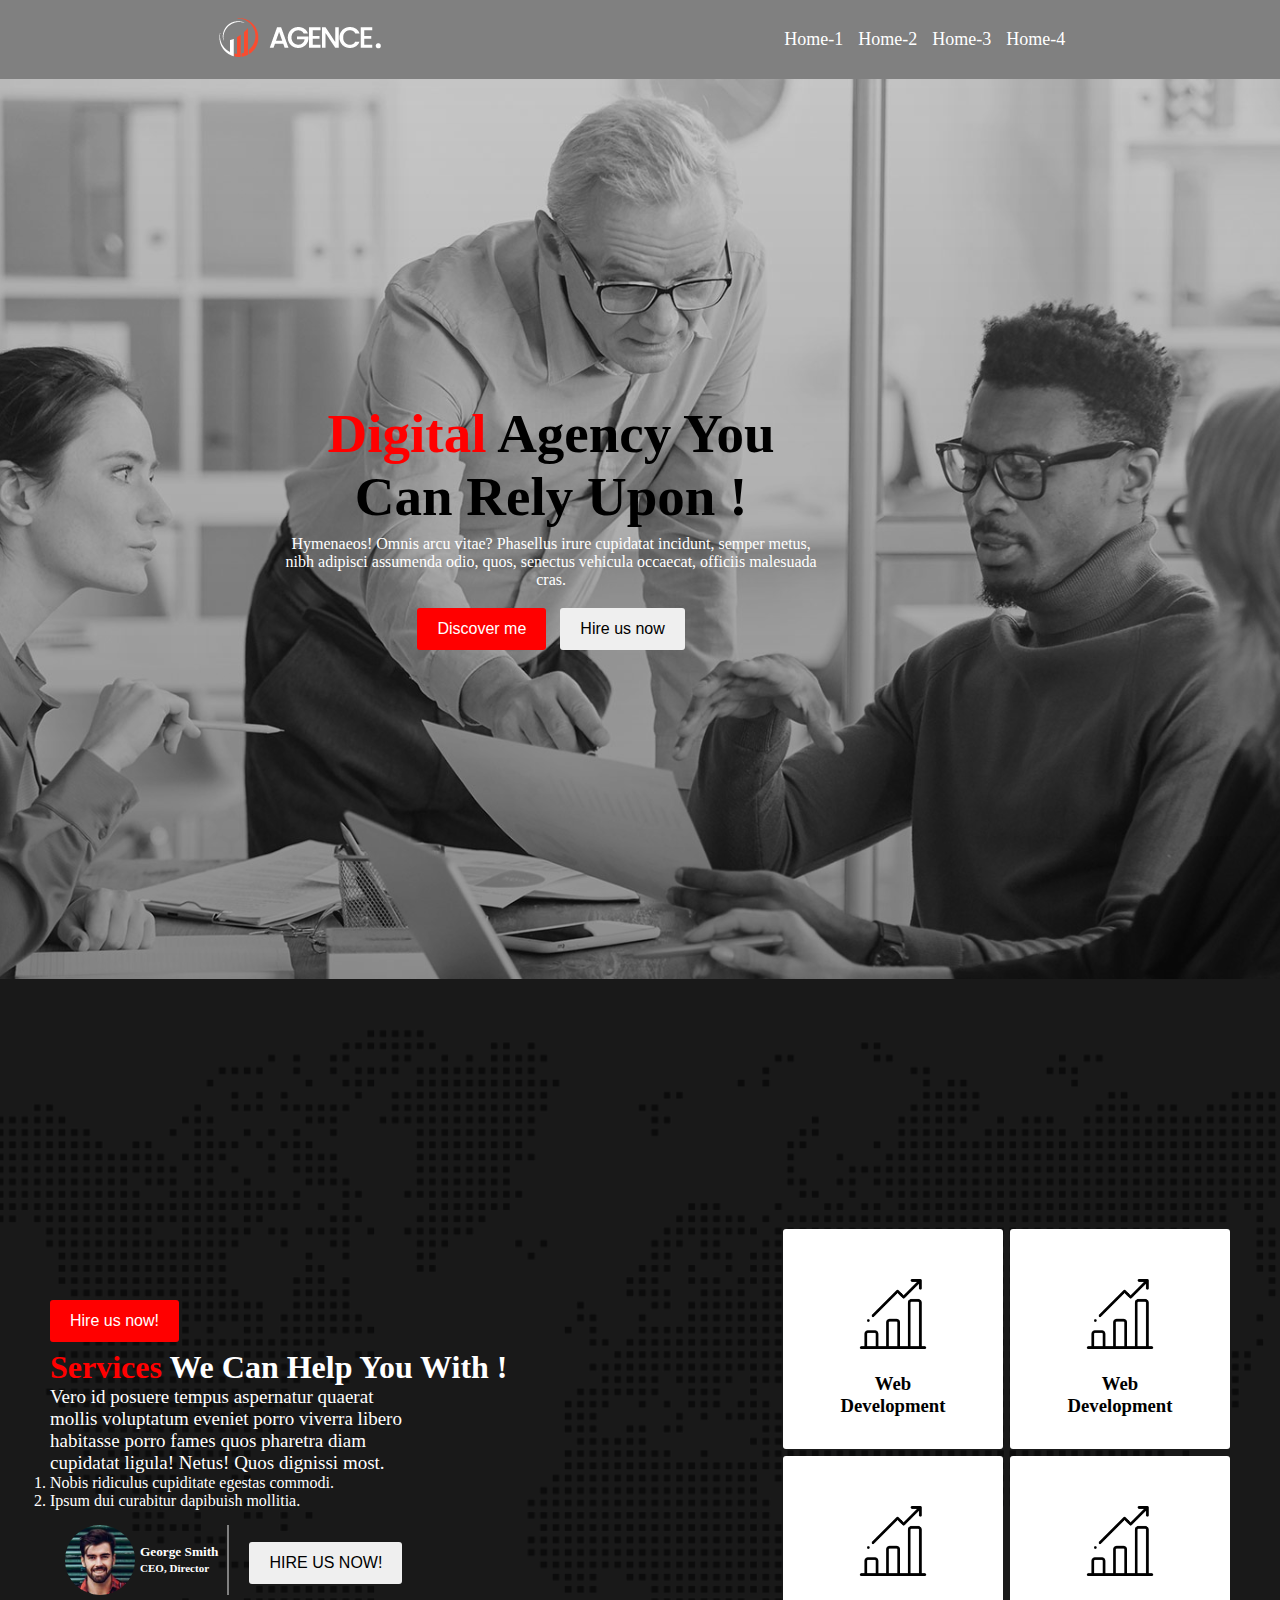
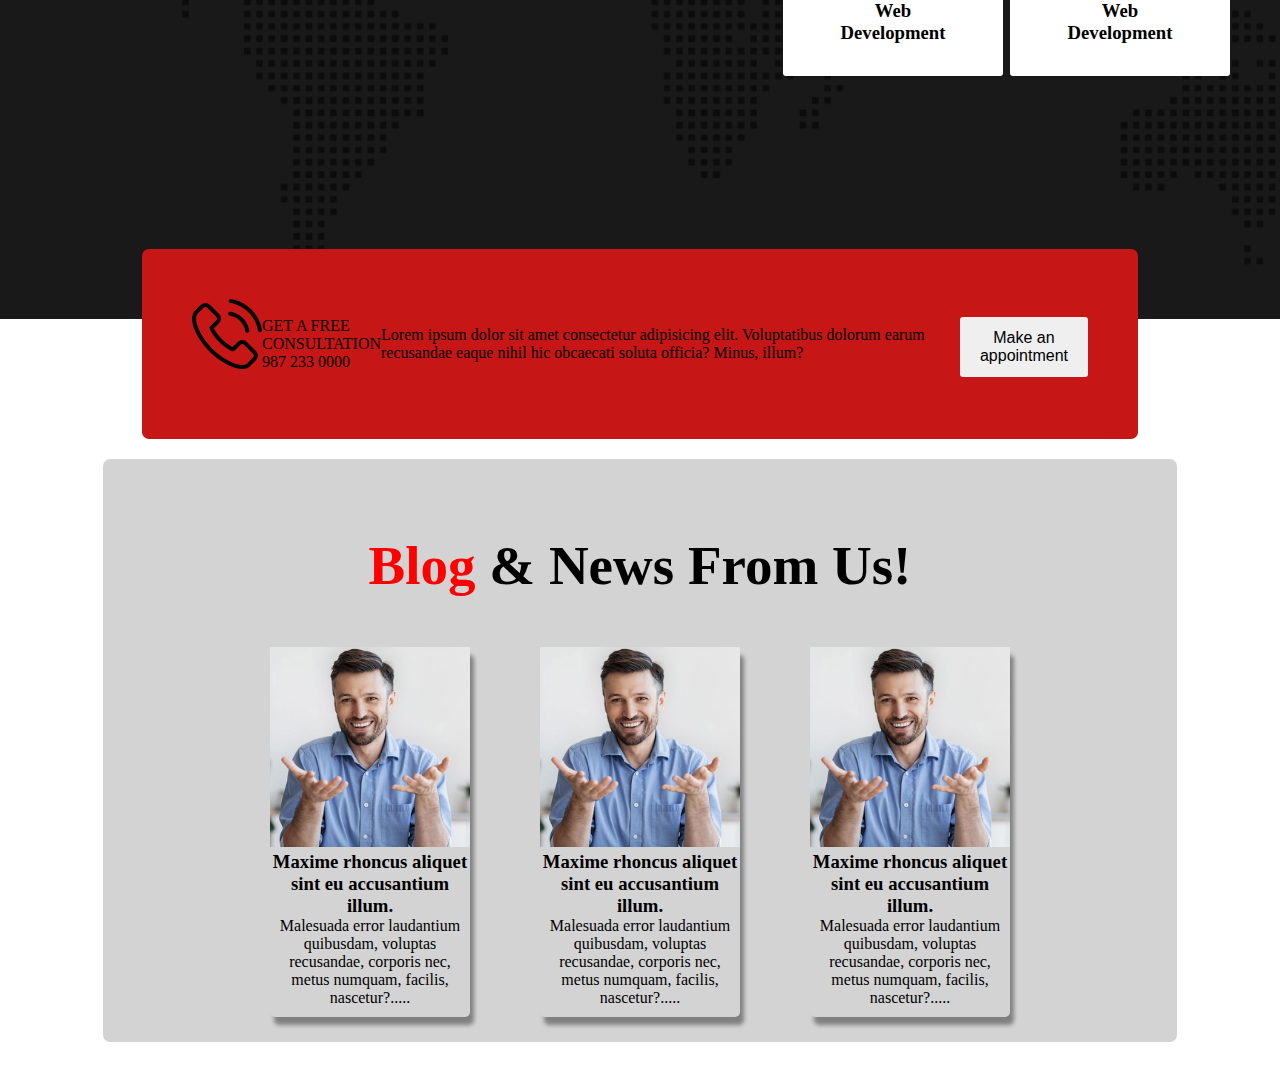
<file: index.html>
<!DOCTYPE html>
<html lang="en">
  <head>
    <meta charset="UTF-8" />
    <meta name="viewport" content="width=device-width, initial-scale=1.0" />
    <title>Session 2</title>
    <link rel="stylesheet" href="style.css" />
  </head>
  <body>
    <header>
      <nav>
        <div class="nav-container">
          <div class="logo">
            <img src="asset/logo/logo.png" alt="" />
          </div>
          <div class="menus">
            <ul>
              <li>Home-1</li>
              <li>Home-2</li>
              <li>Home-3</li>
              <li>Home-4</li>
            </ul>
          </div>
        </div>
      </nav>
      <div class="banner-container">
        <div class="banner-info">
          <h1 class="title">
            <span class="primary"> Digital</span> Agency You <br />
            Can Rely Upon !
          </h1>
          <p class="description">
            Hymenaeos! Omnis arcu vitae? Phasellus irure cupidatat incidunt,
            semper metus, nibh adipisci assumenda odio, quos, senectus vehicula
            occaecat, officiis malesuada cras.
          </p>
          <button class="btn bg-primary">Discover me</button>
          <button class="btn">Hire us now</button>
        </div>
      </div>
    </header>
    <main>
        <div class="service-container">
            <div class="left-side-container">
                <button class="btn bg-primary">Hire us now!</button>
                <h1><span class="primary">Services</span>  We Can Help You With !</h1>
                <p class="service-description">
                    Vero id posuere tempus aspernatur quaerat mollis voluptatum eveniet porro viverra libero habitasse porro fames quos pharetra diam cupidatat ligula! Netus! Quos dignissi most.
                </p>
                <ol>
                    <li>Nobis ridiculus cupiditate egestas commodi.</li>
                <li>Ipsum dui curabitur dapibuish mollitia.</li>
                </ol>
                <div class="author-container">
                <div class="profile-container">
                    <img class="author-img" src="./asset/image/author.jpg" alt="">
                    <h5><b>George Smith</b>  <br>
                       <small>CEO, Director</small> </h5>
                </div>
                <div class="author-button">
                    <button class="btn">HIRE US NOW!</button>
                </div>
            </div>
            </div>
            <div class="right-side-container">
                <div class="first-two-box">
                    <div class="box">
                        <img class="icon" src="./asset/icons/bar-chart.png" alt="">
                        <h3>Web Development</h3>
                    </div>
                    <div class="box">
                        <img class="icon" src="./asset/icons/bar-chart.png" alt="">
                        <h3>Web Development</h3>
                    </div>
                </div>
                <div class="first-two-box">
                    <div class="box">
                        <img class="icon" src="./asset/icons/bar-chart.png" alt="">
                        <h3>Web Development</h3>
                    </div>
                    <div class="box">
                        <img class="icon" src="./asset/icons/bar-chart.png" alt="">
                        <h3>Web Development</h3>
                    </div>
                </div>
            </div>
        </div>
        <div class="appointment-container">
            <div class="phone-call">
                <img class="icon" src="./asset/icons/phone-call.png" alt="">
                <p>GET A FREE <br> CONSULTATION <br>
                    987 233 0000</p>
            </div>
            <div class="appointment-desc">
                Lorem ipsum dolor sit amet consectetur adipisicing elit. Voluptatibus dolorum earum recusandae eaque nihil hic obcaecati soluta officia? Minus, illum?
            </div>
            <div class="appoinment-btn">
                <button class="btn">Make an appointment</button>
            </div>
        </div>
        <div class="blog-container">
            <h1 class="title blog-title "> <span class="primary" >Blog</span> &  News From Us!</h1>

            <div class="cards">
                <div class="card">
                    <img class="blog-img" src="./asset/image/man-2.jpg" alt="">
                    <h3 class="card_title">Maxime rhoncus aliquet sint eu accusantium illum.</h3>
                    <p>Malesuada error laudantium quibusdam, voluptas recusandae, corporis nec, metus numquam, facilis, nascetur?.....</p>
                </div>
                <div class="card">
                    <img class="blog-img" src="./asset/image/man-2.jpg" alt="">
                    <h3 class="card_title">Maxime rhoncus aliquet sint eu accusantium illum.</h3>
                    <p>Malesuada error laudantium quibusdam, voluptas recusandae, corporis nec, metus numquam, facilis, nascetur?.....</p>
                </div>
                <div class="card">
                    <img class="blog-img" src="./asset/image/man-2.jpg" alt="">
                    <h3 class="card_title">Maxime rhoncus aliquet sint eu accusantium illum.</h3>
                    <p>Malesuada error laudantium quibusdam, voluptas recusandae, corporis nec, metus numquam, facilis, nascetur?.....</p>
                </div>
            </div>
        </div>
    </main>
    <footer></footer>
  </body>
</html>
</file>
<file: style.css>
*{
    margin: 0px;
    padding: 0px;
}
.nav-container{
    display: flex;
    justify-content: space-around;
    background-color: gray;
    padding: 15px;
    align-items: center;
}

.menus>ul>li{
    list-style: none;
}
.menus ul{
    display: flex;
    gap: 15px;
    font-size: 18px;
    color: white;
}
.banner-container{
    height:100vh;
    background-image: url("./asset/image/background.jpg"),linear-gradient(rgba(0,0,0,0.2),rgba(0,0,0,0.4));
    background-blend-mode: overlay;
    background-position: center;
    background-repeat: no-repeat;
    background-size: cover;
    text-align: center;
    display: flex;
    align-items: center;
}
.primary{
    color: red;
}
.title{
    font-size: 55px;
    font-weight: bold;
}
.description{
    color: white;
    width: 50%;
    margin: auto;
    padding: 7px;
}
.btn{
    padding: 12px 20px;
    border: none;
    border-radius: 3px;
    font-size: 16px;
    font-weight: normal;
    margin-bottom: 7px;
    margin-top: 12px;
    
}
.bg-primary{
    background-color: red;
    color: white;
    margin-right: 10px;
}
.btn:hover{
    background-color: blueviolet;
    cursor: pointer;
}
.service-container{
    height:100vh;
    color: white;
    background-image: url("./asset/image/footer-bg.png"),linear-gradient(rgba(0,0,0,0.9),rgba(0,0,0,0.9));
    background-blend-mode: overlay;
    background-position: center;
    background-repeat: no-repeat;
    background-size: cover;
    display: flex;
    padding: 20px 50px;
    align-items: center;
}
.icon{
    width: 70px;
    margin-bottom: 20px;
}
.box{
    width: 120px;
    height: 120px;
    padding: 50px;
    background-color: white;
    color: black;
    text-align: center;
    border-radius: 3px;
}
.service-description{
    width: 50%;
    font-size: 19px;
}
.first-two-box{
    margin-top: 7px;
    display: flex;
    gap: 7px;
}
.author-img{
    width: 70px;
    height: 70px;
    border-radius: 50%;
}
.author-container{
    display: flex;
    gap: 20px;
    align-items: center;
    padding: 15px;
}
.profile-container{
    display: flex;
    align-items: center;
    gap: 5px;
    border-right: 2px solid gray;
    padding-right: 9px;
}
.phone-call{
    display: flex;
    align-items: center;
}
.appointment-container{
    display: flex;
    justify-content: space-around;
    width: 70%;
    margin: auto;
    padding: 50px;
    background-color: rgb(199, 22, 22);
    border-radius: 7px;
    margin-top: -70px;
    align-items: center;
}
.blog-title{
    text-align: center;
    margin: 50px;
}
.card{
    width: 200px;
    height: 370px;
    /* background-color:blueviolet; */
    box-shadow: 4px 8px 4px gray;
    border-radius: 5px;
    text-align: center;
}
.blog-img{
    width: 100%;
}
.card-title{
    margin-top: 10px;
    margin-bottom: 10px;
}
.cards{
    display: flex;
    justify-content: center;
    gap: 70px;
}
.blog-container{
    width: 80%;
    margin: auto;
    background-color: lightgray;
    padding: 25px;
    border-radius: 7px;
    margin-top: 20px;
    margin-bottom: 30px;
}
</file>
